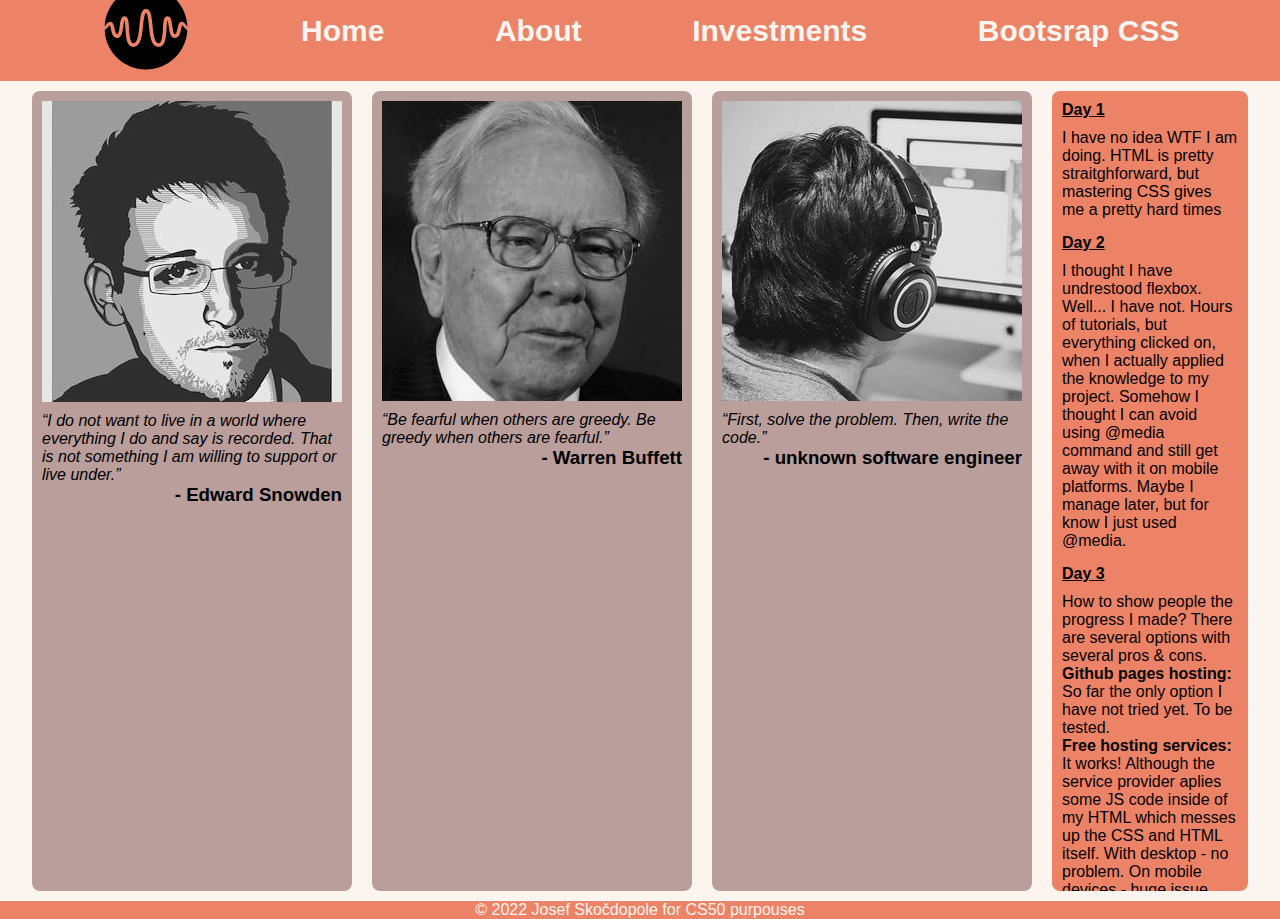
<file: index.html>
<!DOCTYPE html>
<html lang="en">
    <head>
        <meta charset="UTF-8">
        <meta http-equiv="X-UA-Compatible" content="IE=edge">
        <meta name="viewport" content="width=device-width, initial-scale=1.0">
        <title>Document</title>
        <link rel="stylesheet" href="style.css">
        <link rel="icon" href="favicon.ico">
    </head>
    <body>
        <div class="wrapper">
            <header>
                <ul>
                    <li><a href="index.html"><img src="logo.svg" alt="logo" height="90px"></a></li>
                    <li><a href="index.html">Home</a></li>
                    <li><a href="about.html">About</a></li>
                    <li><a href="investments.html">Investments</a></li>
                    <li><a href="css-magic.html">Bootsrap CSS</a></li>                    
                </ul>
            </header>
            <div class="main">
                <div class="section">
                    <img src="snowden.jpg" alt="snowden">
                    <p>
                        <q>I do not want to live in a world where everything I do and say is recorded. That is not something I am willing to support or live under.</q>
                    </p>
                    <h3>- Edward Snowden</h3>

                </div>
                <div class="section">
                    <img src="buffett.jpg" alt="buffett">
                    <p>
                        <q>Be fearful when others are greedy. Be greedy when others are fearful.</q>
                    </p>
                    <h3>- Warren Buffett</h3>
                </div>
                <div class="section">
                    <img src="random.jpg" alt="random">
                    <p>
                        <q>First, solve the problem. Then, write the code.</q>
                    </p>
                    <h3>- unknown software engineer</h3>
                </div>
                <div class="section">
                    <h4>Day 1</h4>
                    <p>
                        I have no idea WTF I am doing. HTML is pretty straitghforward, but mastering CSS
                        gives me a pretty hard times    
                    </p>
                    <h4>Day 2</h4>
                    <p>
                        I thought I have undrestood flexbox. Well... I have not. Hours of tutorials, but
                        everything clicked on, when I actually applied the knowledge to my project. Somehow
                        I thought I can avoid using @media command and still get away with it on mobile platforms.
                        Maybe I manage later, but for know I just used @media.
                    </p>
                    <h4>Day 3</h4>
                    <p>
                        How to show people the progress I made? There are several options with several pros & cons. <br>
                        <b>Github pages hosting: </b>So far the only option I have not tried yet. To be tested. <br>
                        <b>Free hosting services: </b>It works! Although the service provider aplies some JS code inside
                        of my HTML which messes up the CSS and HTML itself. With desktop - no problem. On mobile devices - 
                        huge issue. <br>
                        <b>Paid hosting + domain: </b>Sure, I can go this path, but hey - if I am to spend money on hosting
                        I don't wanna mess it up with test webpages, do I? Will see about that. <br>
                        <b>Self hosting with apache2: </b>Nice option + the opportunity to learn something new. Unfortunatelly
                        I struggle with port forwarding, since I do not have any fixed provider/IP adress. I use my phone's 5G
                        connection to tether my notebook. The solution would be the VPN. Unfortunatelly my VPN service provider
                        does not offer the client App for Linux with port forwarding settings. For now - Windows only. Life sucks. <br>
                        <b>Hosting with onion share: </b>It works! I love it. FOSS! It is slow, it requires the end user to have
                        onion browser, it requires me to run the onion routers connection, but IT IS MINE! MY PRECIOUS!
                    </p>
                    <h4>Day 4</h4>
                    <p>
                        Allright. I have to move on. Let's do the homework. It does not have to be perfect. Just meet the requirements.
                        I still have to apply that linked stylesheet from Bootsrap or something. And fill the content. I think I am gonna
                        cheat a bit with lorem since it's such a powerful tool. Lorem ipsum dolor sit amet consectetur adipisicing elit. 
                        Quae unde debitis sequi, blanditiis nesciunt pariatur tenetur aperiam deleniti ipsum suscipit nam mollitia, labore 
                        ad qui est. Ea, odit magni, magnam totam ducimus id necessitatibus culpa iusto suscipit nostrum voluptatibus ab 
                        molestiae ratione. Accusantium nihil repellendus dolor similique reiciendis repellat, placeat, tenetur alias nulla 
                        voluptates iure quas, ab numquam distinctio? Fugit exercitationem qui sequi cumque provident, id dolorum adipisci 
                        blanditiis perspiciatis deserunt architecto eaque? Quaerat ducimus consequatur, praesentium reiciendis fugiat, 
                        laborum corrupti laboriosam odit asperiores, temporibus quam. Sunt excepturi tempore hic atque animi sit alias 
                        voluptate, est ipsum unde voluptates facilis.
                    </p>
                </div>
            </div>
            <footer>
                © 2022 Josef Skočdopole for CS50 purpouses
            </footer>
        </div>
    </body>
</html>
</file>
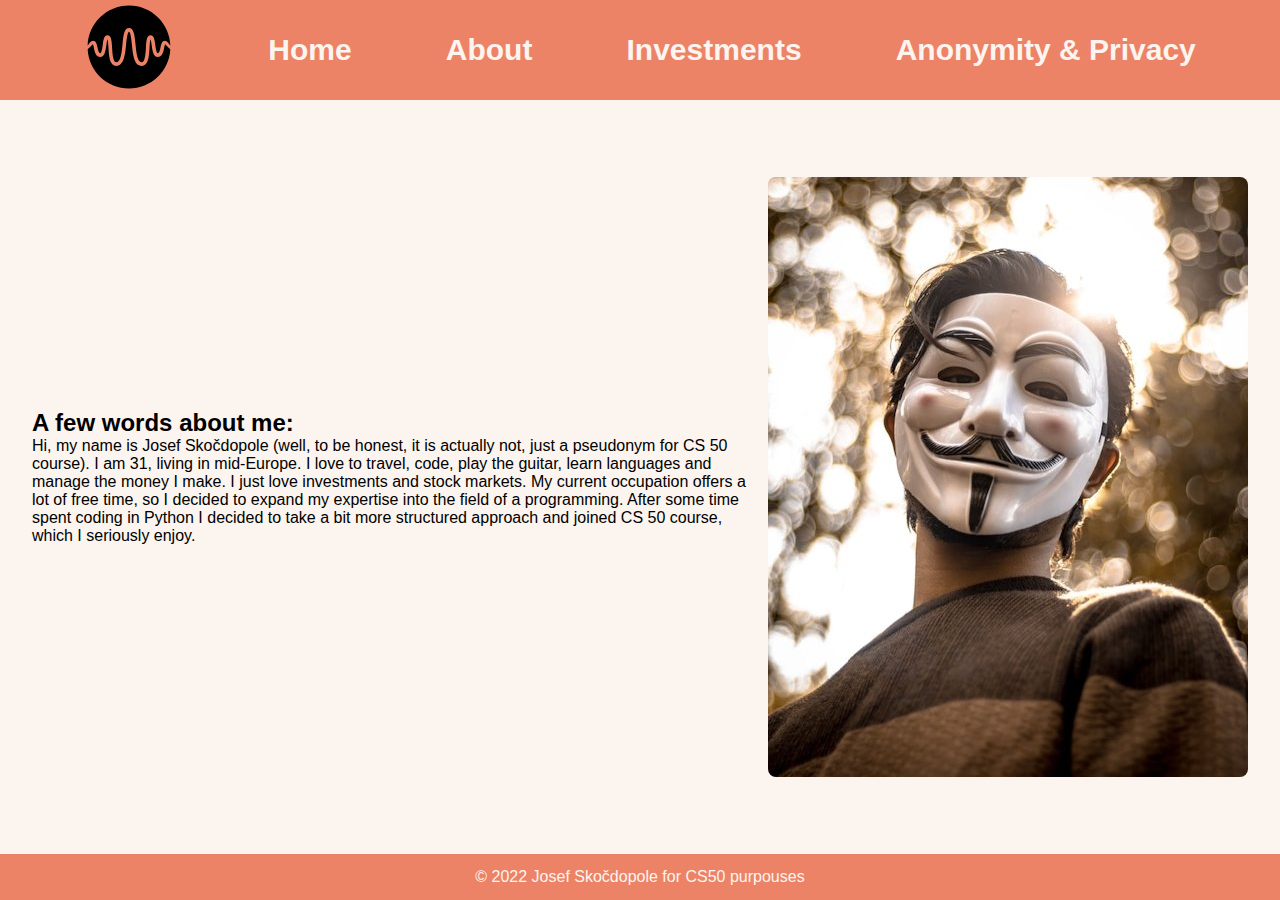
<file: about.html>
<!DOCTYPE html>
<html lang="en">
    <head>
        <meta charset="UTF-8">
        <meta http-equiv="X-UA-Compatible" content="IE=edge">
        <meta name="viewport" content="width=device-width, initial-scale=1.0">
        <title>Document</title>
        <link rel="stylesheet" href="style.css">
        <link rel="icon" href="favicon.ico">
    </head>
    <body>
        <div class="wrapper">
            <header>
                <ul>
                    <li><a href="index.html"><img src="logo.svg" alt="logo" height="90px"></a></li>
                    <li><a href="index.html">Home</a></li>
                    <li><a href="about.html">About</a></li>
                    <li><a href="investments.html">Investments</a></li>
                    <li><a href="">Anonymity & Privacy</a></li>
                </ul>
            </header>
            <div class="about">
                <div class="text">
                    <h2>A few words about me:</h2>
                    <p>
                        Hi, my name is Josef Skočdopole (well, to be honest, it is actually not, just a pseudonym for CS 50 course). I am 31,
                        living in mid-Europe. I&nbsplove to travel, code, play the guitar, learn languages and manage the money I make. I&nbspjust love
                        investments and stock markets. My current occupation offers a lot of free time, so I decided to expand my expertise 
                        into the field of a programming. After some time spent coding in Python I decided to take a bit more structured approach 
                        and joined CS 50 course, which I seriously enjoy.
                    </p>
                </div>
                <img src="me.jpg" alt="me" title="Photo by Aadesh Thapa on Unsplash">
            </div>
            <footer>
                © 2022 Josef Skočdopole for CS50 purpouses
            </footer>
        </div>
    </body>
</html>
</file>
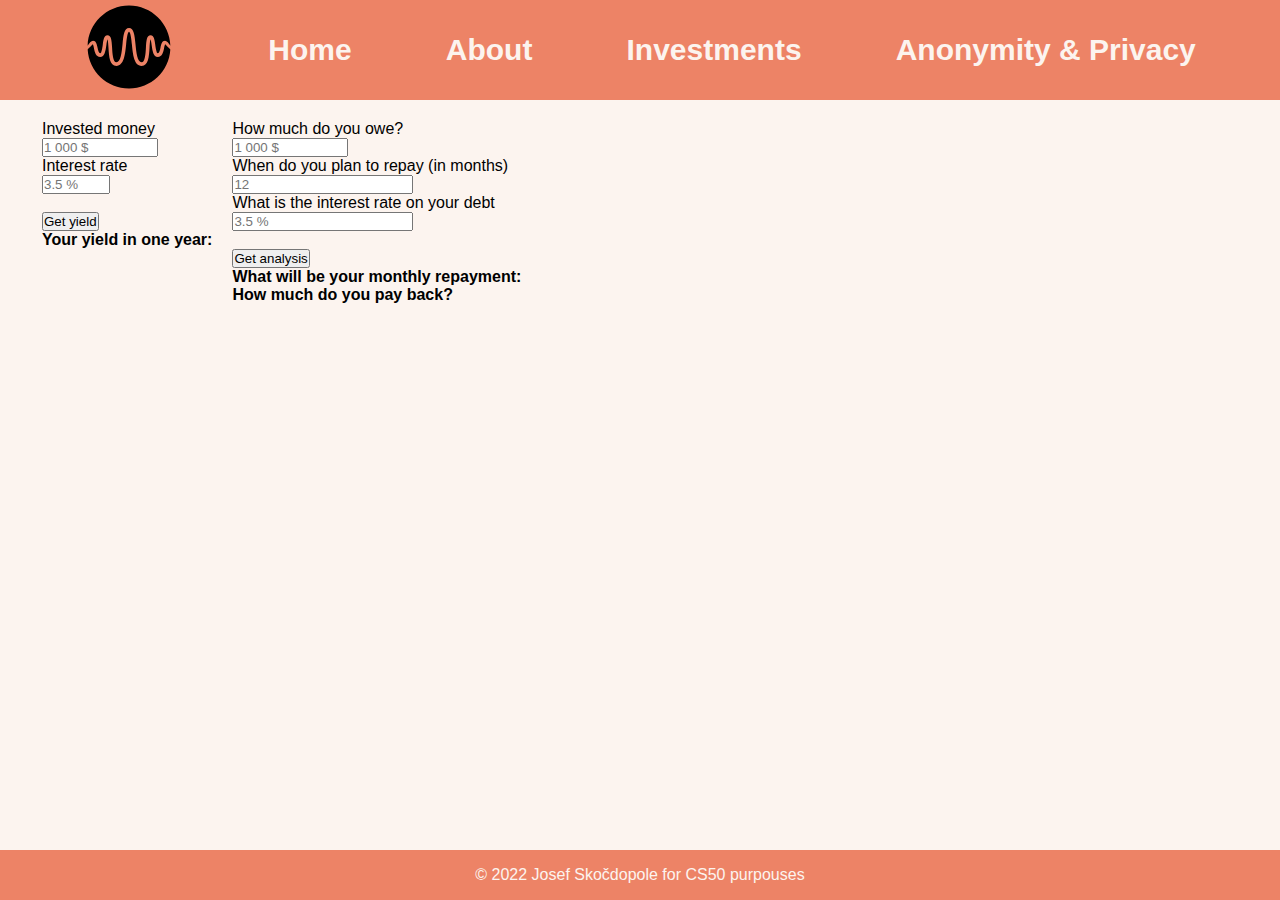
<file: investments.html>
<!DOCTYPE html>
<html lang="en">
    <head>
        <meta charset="UTF-8">
        <meta http-equiv="X-UA-Compatible" content="IE=edge">
        <meta name="viewport" content="width=device-width, initial-scale=1.0">
        <title>Document</title>
        <link rel="stylesheet" href="style.css">
        <link rel="icon" href="favicon.ico">
        <script src="script.js"></script>
    </head>
    <body>
        <div class="wrapper">
            <header>
                <ul>
                    <li><a href="index.html"><img src="logo.svg" alt="logo" height="90px"></a></li>
                    <li><a href="index.html">Home</a></li>
                    <li><a href="about.html">About</a></li>
                    <li><a href="investments.html">Investments</a></li>
                    <li><a href="">Anonymity & Privacy</a></li>
                </ul>
            </header>
            <div class="main">
                <div class="forms">
                    <div class="form">
                        <form>
                            <label for="ammount">Invested money</label><br>
                            <input type="number" id="ammount" name="Invested money" placeholder="1 000 $" min="100" max="1000000000" step="100"><br>
                            <label for="interest">Interest rate</label><br>
                            <input type="number" id="interest" name="interest" placeholder="3.5 %" min="0" max="50" step="0.1"><br><br>
                            <input type="button" value="Get yield" id="btn1"><br>
                            <h4>Your yield in one year:</h4>
                            <p id="otp1"></p><br>
                        </form>
                        <form>
                            <label for="debt">How much do you owe?</label><br>
                            <input type="number" id="debt" name="debt" placeholder="1 000 $" min="100" max="1000000000" step="100"><br>
                            <label for="month-to-repay">When do you plan to repay (in months)</label><br>
                            <input type="number" id="month-to-repay" name="month-to-repay" placeholder="12" min="1" step="1"><br>
                            <label for="debt-interest">What is the interest rate on your debt</label><br>
                            <input type="number" id="debt-interest" name="debt-interest" placeholder="3.5 %" min="0" step="0.1"><br><br>
                            <input type="button" value="Get analysis" id="btn2">
                            <h4>What will be your monthly repayment:</h4>
                            <p id="otp2"></p>
                            <h4>How much do you pay back?</h4>
                            <p id="otp3"></p>
                        </form>
                    </div>
                </div>
            </div>
            <footer>
                © 2022 Josef Skočdopole for CS50 purpouses
            </footer>
        </div>    
    </body>
</html>
</file>
<file: style.css>
* {
    padding: 0;
    margin: 0;
    box-sizing: border-box;
    font-family: sans-serif;
}

.wrapper {
    height: 100vh;
    width: 100%;
    display: flex;
    flex-direction: column;
    justify-content: center;
    align-items: center;
    background-color: #FCF4EF;
}

header {
    height: 100px;
    width: 100%;
    background-color: #ED8366;
    color: #FCF4EF;
    align-items: center;
    justify-content: space-evenly;
    display: flex;
}

.advice {
    width: 95%;
    height: 800px;
    display: flex;
    flex-direction: column;
    justify-content: flex-start;
    margin: 10px;
    flex: 1;
}

.wrapper header ul {
    list-style: none;
    width: 100%;
    height: 100%;
    font-size: 30px;
    font-weight: 800;
    text-align: center;
    align-items: center;
    justify-content: space-evenly;
    display: flex;
    gap: 20px;
    margin: 10px;
}

.wrapper header ul li {
    align-self: center;
}

a {
    text-decoration: none;
    color: #FCF4EF;
}

.main {
    display: flex;
    width: 95%;
    gap: 20px;
    margin-top: 10px;
    margin-bottom: 10px;
}

.section {
    background-color: #b99e9b;
    width: 100%;
    height: 800px;
    display: flex;
    flex-direction: column;
    padding: 10px;
    border-radius: 8px;
}

.section:nth-child(4) {
    background-color: #ED8366;
    overflow-y: scroll;
    border-radius: 8px;
    padding: 10px;
}

.section:nth-child(4) p {
    margin-bottom: 15px;
    font-style: normal;
}

.section:nth-child(4) h4 {
    text-decoration: underline;
}

.section p {
    margin-top: 10px;
    font-style: italic;
    text-align: left;
}

.section h3 {
    font-weight: 700;
    text-align: right;
}

footer {
    margin-top: auto;
    background-color: #ED8366;
    width: 100%;
    color: #FCF4EF;
    height: 50px;
    display: flex;
    align-items: center;
    text-align: center;
    justify-content: center;
}

.about {
    display: flex;
    width: 95%;
    gap: 20px;
    margin-top: 10px;
    margin-bottom: 10px;
    height: 800px;
    align-items: center;
    justify-content: space-evenly;
}

.text {
    display: flex;
    flex-direction: column;
    width: 70%;
}

.about img {
    border-radius: 8px;
}

.form {
    display: flex;
    margin: 10px;
    gap: 20px;
    width: 100%;
}

@media screen and (max-width: 1000px) {
    .wrapper {
        height: 100%;
        width: 100%;
        display: flex;
        flex-direction: column;
        justify-content: center;
        align-items: center;
        background-color: #FCF4EF;
    }

    header {
        height: 300px;
        width: 100%;
        background-color: #ED8366;
        color: #FCF4EF;
        align-items: center;
        justify-content: space-evenly;
        display: flex;
    }
    
    .wrapper header ul {
        list-style: none;
        width: 95%;
        height: 100%;
        font-size: 20px;
        font-weight: 800;
        text-align: center; 
        justify-content: space-evenly;
        display: flex;
        flex-direction: column;
        gap: 5px;
        margin: 10px;
    }

    .main {
        display: flex;
        flex-direction: column;
        width: 95%;
        gap: 20px;
        margin-top: 10px;
        margin-bottom: 10px;
    }

    .section {
        background-color: #b99e9b;
        font-size: 12px;
        width: 100%;
        height: 362px;
        display: flex;
        flex-direction: column;
        flex: 1;
    }

    .about {
        display: flex;
        flex-direction: column;
        width: 100%;
        font-size: 13px;
        gap: 20px;
        margin-top: 10px;
        margin-bottom: 10px;
        height: 800px;
        align-items: center;
        justify-content: space-evenly;
    }
        
    .about img {
        border-radius: 8px;
        width: 370px;
        height: auto;
    }

    .form {
        display: flex;
        flex-direction: column;
        margin: 10px;
        gap: 20px;
        width: 100%;
    }

}
</file>
